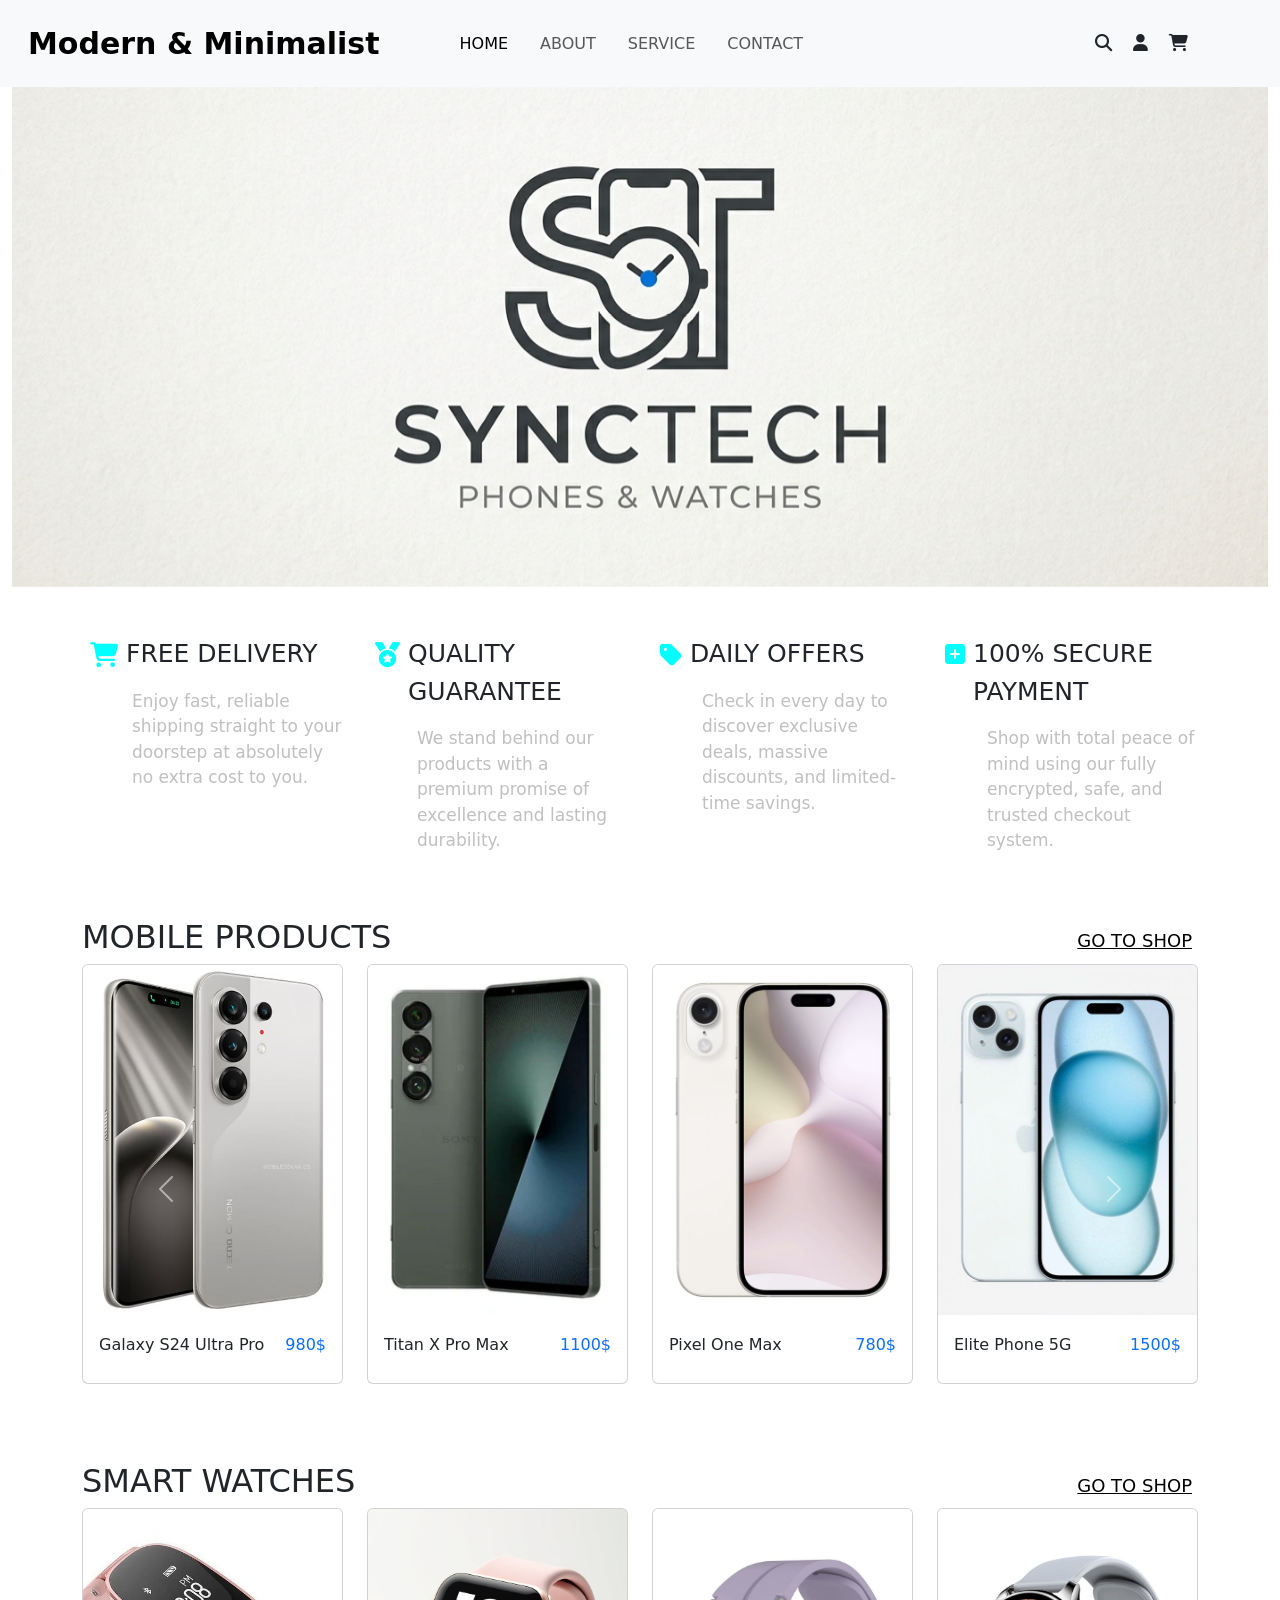
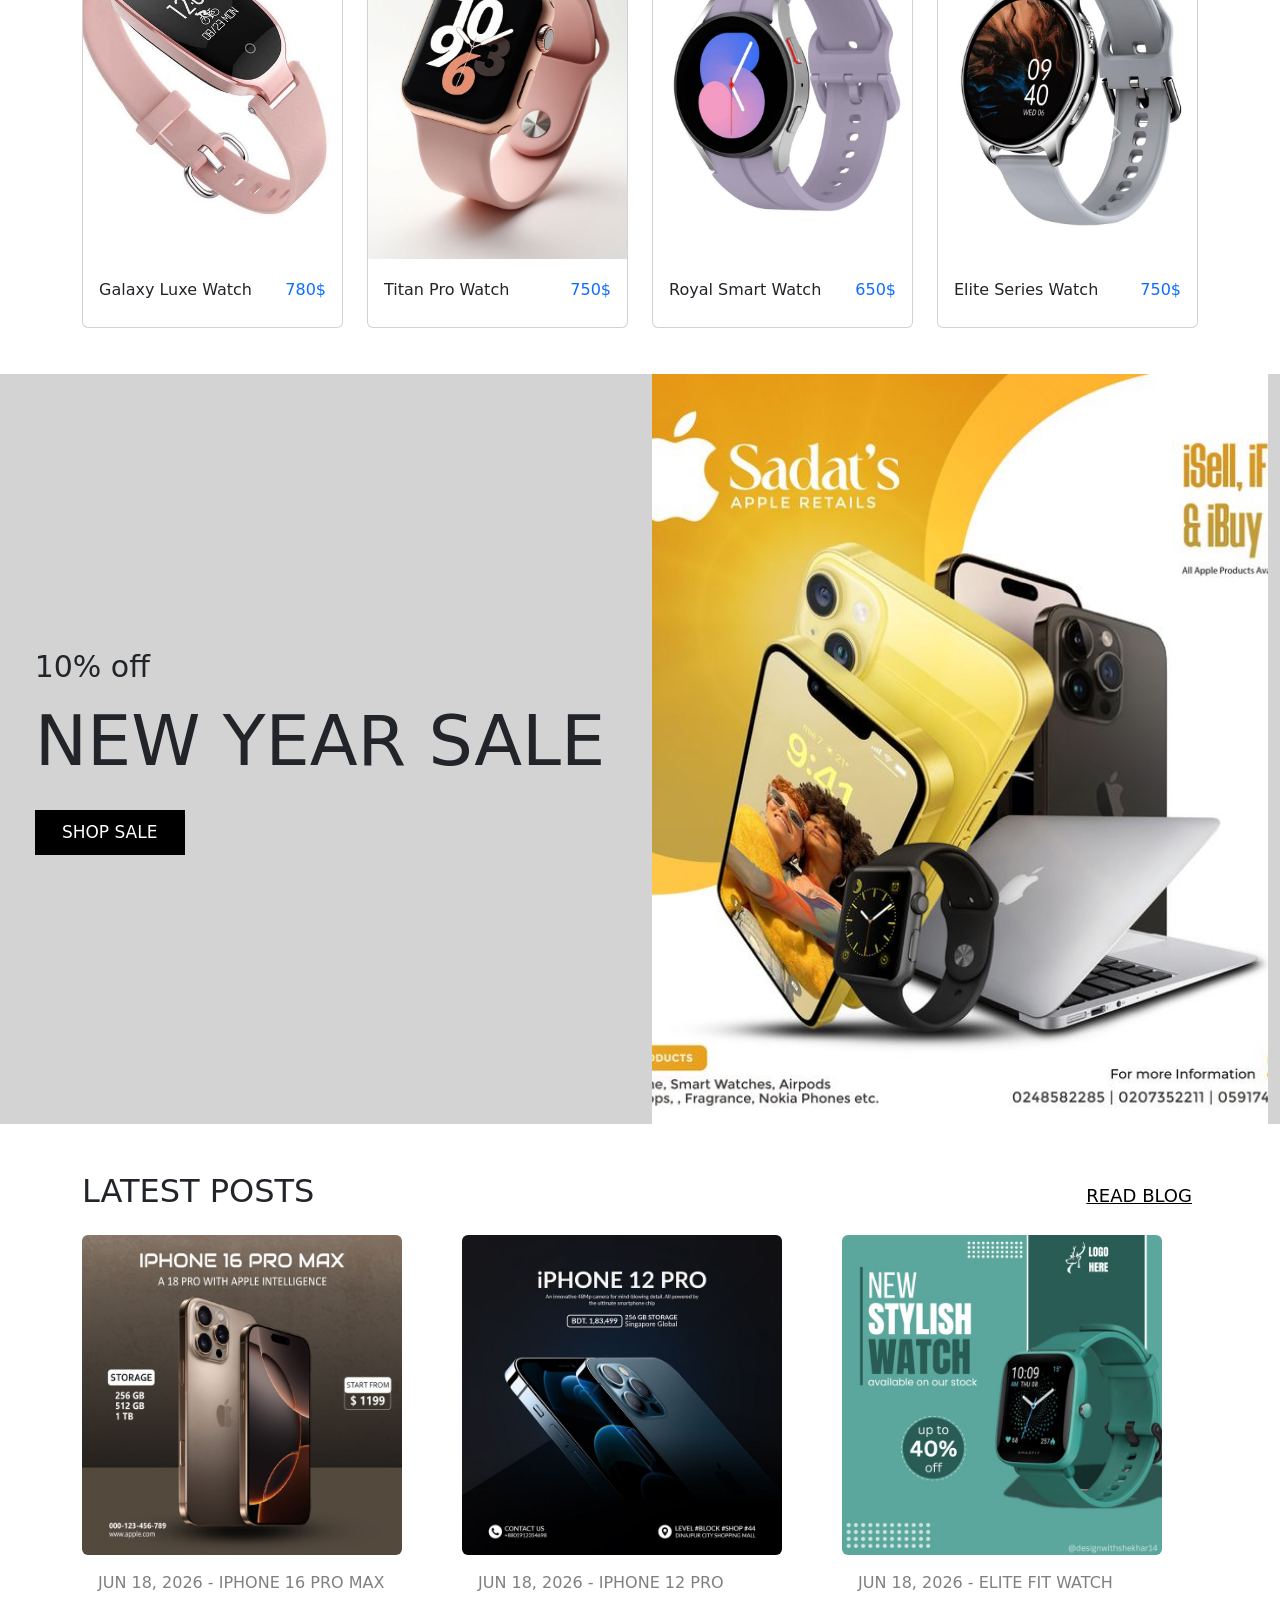
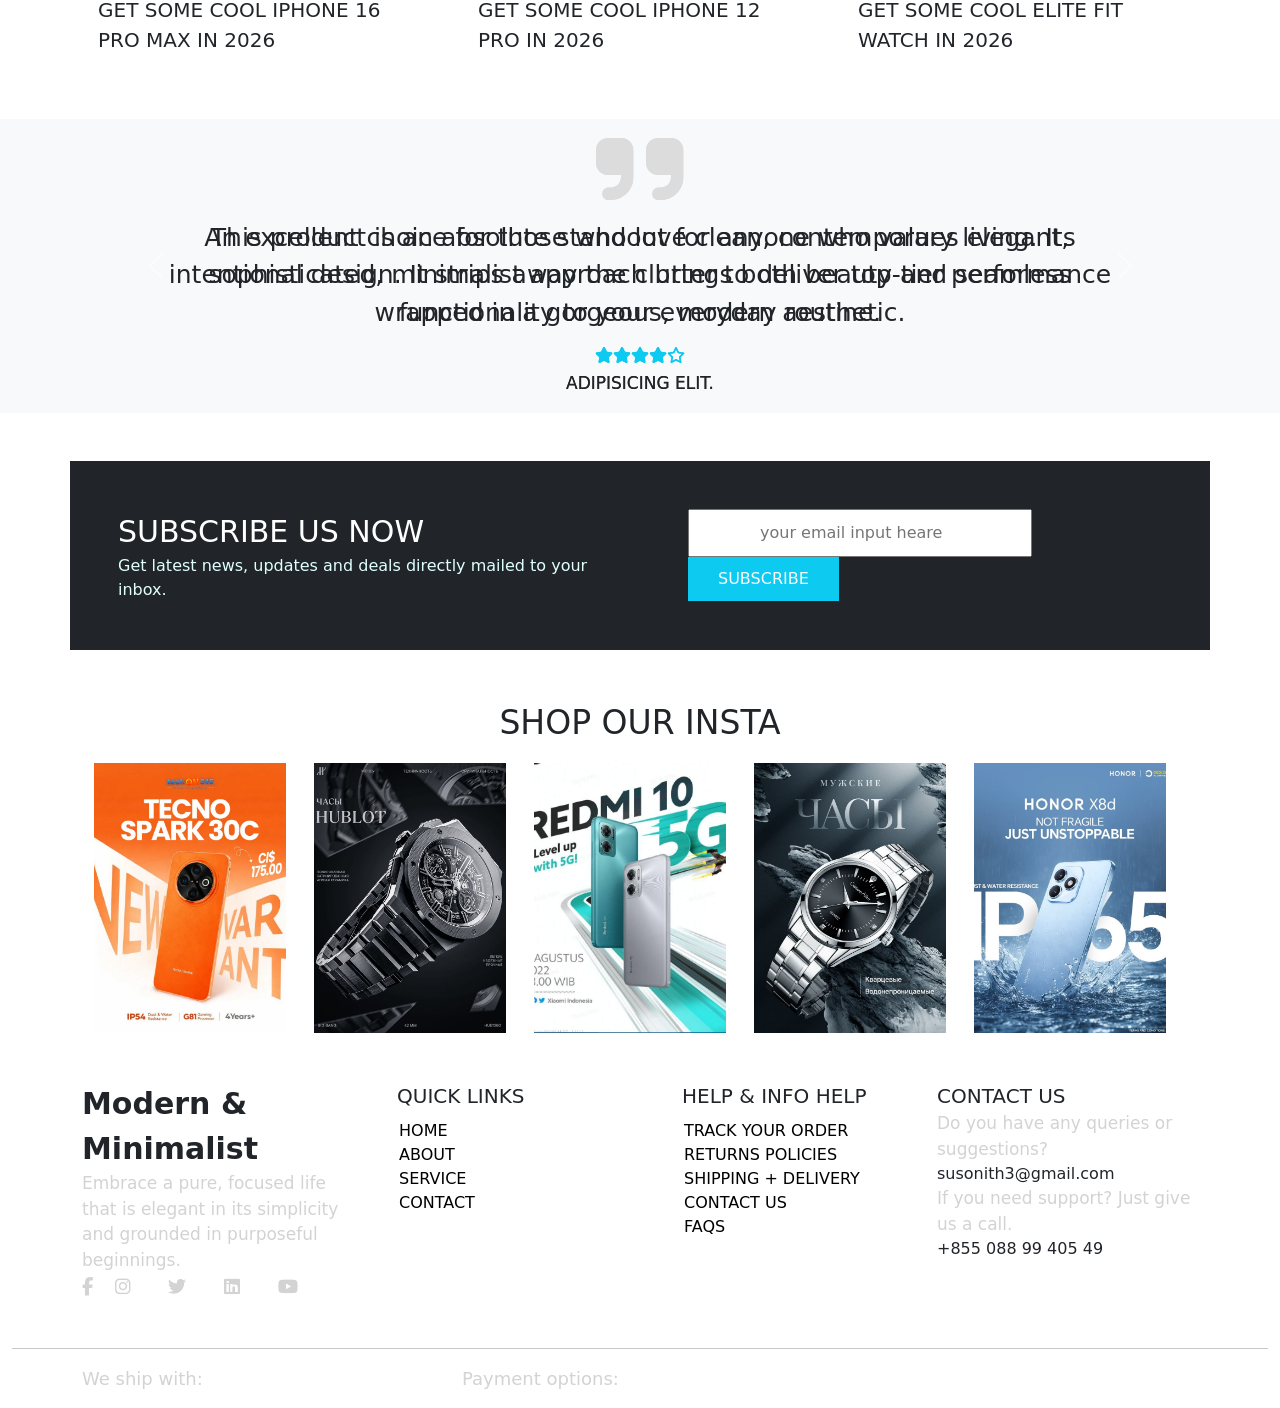
<file: index.html>
<!DOCTYPE html>
<html lang="en">

<head>
    <meta charset="UTF-8">
    <meta http-equiv="X-UA-Compatible" content="IE=edge">
    <meta name="viewport" content="width=device-width, initial-scale=1.0">
    <title>Modern & Minimalist</title>
    <link href="https://cdn.jsdelivr.net/npm/bootstrap@5.2.3/dist/css/bootstrap.min.css" rel="stylesheet"
        integrity="sha384-rbsA2VBKQhggwzxH7pPCaAqO46MgnOM80zW1RWuH61DGLwZJEdK2Kadq2F9CUG65" crossorigin="anonymous">
    <link rel="stylesheet" href="https://cdnjs.cloudflare.com/ajax/libs/font-awesome/6.6.0/css/all.min.css">
    <link rel="stylesheet" href="./sty.css">
</head>
<style>

</style>

<body>
    <div class="container-fluid">
        <div class="row">
            <nav class="navbar navbar-expand-lg navbar-light bg-light p-3">
                <div class="container-fluid">
                    <a style="font-size: 30px ; font-weight: bold;" class="navbar-brand" href="#">Modern &
                        Minimalist</a>
                    <button class="navbar-toggler" type="button" data-bs-toggle="collapse"
                        data-bs-target="#navbarSupportedContent" aria-controls="navbarSupportedContent"
                        aria-expanded="false" aria-label="Toggle navigation">
                        <span class="navbar-toggler-icon"></span>
                    </button>
                    <div class="collapse navbar-collapse mx-5" id="navbarSupportedContent">
                        <ul class="navbar-nav me-auto mb-2 mb-lg-0">
                            <li class="nav-item  mx-2" style="font-size: 16px; text-transform: uppercase;">
                                <a class="nav-link active" aria-current="page" href="#">Home</a>
                            </li>
                            <li class="nav-item mx-2" style="font-size: 16px; text-transform: uppercase;">
                                <a class="nav-link" href="#">About</a>
                            </li>
                            <li class="nav-item mx-2" style="font-size: 16px; text-transform: uppercase;">
                                <a class="nav-link" href="#">Service</a>
                            </li>
                            <li class="nav-item mx-2" style="font-size: 16px; text-transform: uppercase;">
                                <a class="nav-link" href="#">Contact</a>
                            </li>
                            <li class="nav-item mx-2  style=" font-size: 16px; text-transform: uppercase;"dropdown">
                                
                                <ul class="dropdown-menu mx-3 p-3 " aria-labelledby="navbarDropdown">
                                    <li><a class="dropdown-item" href="#" style="text-transform: uppercase;">About</a>
                                    </li>
                                    <li><a class="dropdown-item" href="#" style="text-transform: uppercase;">Blog</a>
                                    </li>
                                    <li><a class="dropdown-item" href="#" style="text-transform: uppercase;">Shop</a>
                                    </li>
                                    <li><a class="dropdown-item" href="#" style="text-transform: uppercase;">Cart</a>
                                    </li>

                                    <li><a class="dropdown-item" href="#"
                                            style="text-transform: uppercase;">Checkout</a></li>
                                    <li><a class="dropdown-item" href="#"
                                            style="text-transform: uppercase;">Singlepost</a></li>

                                </ul>
                            </li>

                        </ul>
                        <div class="flex mx-2">
                            <i class="fa-solid fa-magnifying-glass  mx-2 " style="font-size: 17px;"></i>
                            <i class="fa-solid fa-user mx-2 " style="font-size: 17px;"></i>
                            <i class="fa-solid fa-cart-shopping mx-2 " style="font-size: 17px;"></i>
                        </div>
                    </div>
                </div>
            </nav>
        </div>

        <div class="row ">
            <div id="carouselExampleControls" class="carousel slide" data-bs-ride="carousel">
                <div class="carousel-inner" style="height:500px;">
                    <div class="carousel-item active">
                        <img src="./img for logo/logo.png" class="d-block w-100" style="height:500px; object-fit:cover;"
                            alt="">
                    </div>
                </div>
            </div>
        </div>
    </div>

    <div class="container mt-5 ">
        <div class="row">
            <div class="col-lg-3">
                <div class="text">
                    <div class="d-flex">
                        <i class="fa-solid fa-cart-shopping mx-2   mt-2" style="font-size: 25px; color:aqua"></i>
                        <p style="font-size: 25px; text-transform: uppercase; ">Free delivery</p>
                    </div>
                    <p style="padding-left: 50px;  font-size: 17px; color: silver;">Enjoy fast, reliable shipping straight to your doorstep at absolutely no extra cost to you.</p>

                </div>
            </div>
            <div class="col-lg-3  ">
                <div class="text">
                    <div class="d-flex">
                        <i class="fa-solid fa-medal mx-2   mt-2" style="font-size: 25px; color:aqua"></i>
                        <p style="font-size: 25px; text-transform: uppercase; ">Quality guarantee</p>
                    </div>
                    <p style="padding-left: 50px;  font-size: 17px; color: silver;">We stand behind our products with a premium promise of excellence and lasting durability.</p>

                </div>
            </div>
            <div class="col-lg-3  ">
                <div class="text">
                    <div class="d-flex">
                        <i class="fa-solid fa-tag mx-2   mt-2" style="font-size: 25px; color:aqua"></i>
                        <p style="font-size: 25px; text-transform: uppercase; ">Daily offers</p>
                    </div>
                    <p style="padding-left: 50px;  font-size: 17px; color: silver;">Check in every day to discover exclusive deals, massive discounts, and limited-time savings.</p>

                </div>
            </div>
            <div class="col-lg-3  ">
                <div class="text">
                    <div class="d-flex">
                        <i class="fa-solid fa-square-plus mx-2   mt-2" style="font-size: 23px; color:aqua"></i>
                        <p style="font-size: 25px; text-transform: uppercase; ">100% secure payment</p>
                    </div>
                    <p style="padding-left: 50px;  font-size: 17px; color: silver;">Shop with total peace of mind using our fully encrypted, safe, and trusted checkout system.</p>

                </div>
            </div>

        </div>
    </div>

    <div class="container  mt-5">
        <div class="row">
            <div class=" col-12 d-flex justify-content-between align-items-center">
                <h2 style="text-transform: uppercase;">Mobile Products</h2>
                <button
                    style="border: none; background: none; font-size: 18px; text-transform: uppercase; text-decoration: underline;"
                    type="button">go to shop</button>
            </div>
        </div>
        <div class="row">
            <div id="carouselExampleIndicators" class="carousel slide" data-bs-interval="false">
                <div class="carousel-indicators">
                    <button type="button" data-bs-target="#carouselExampleIndicators" data-bs-slide-to="0"
                        class="active" aria-current="true" aria-label="Slide 1"></button>
                    <button type="button" data-bs-target="#carouselExampleIndicators" data-bs-slide-to="1"
                        aria-label="Slide 2"></button>
                    <button type="button" data-bs-target="#carouselExampleIndicators" data-bs-slide-to="2"
                        aria-label="Slide 3"></button>
                </div>
                <div class="carousel-inner" style="height: 450px;">
                    <div class="carousel-item active flex">

                        <div class="row">
                            <div class="col-3">
                                <div class="card " style="height: 420px;">

                                    <img style="height: 350px; object-fit: cover;" class="card-img-top"
                                        src="./phone image/phone1 (1).jpg" alt="">
                                    <div class="card-body d-flex justify-content-between align-items-center">
                                        <h4>Galaxy S24 Ultra Pro</h4>
                                        <h4 class="text-primary">980$</h4>
                                    </div>

                                </div>
                            </div>
                            <div class="col-3">
                                <div class="card " style="height: 420px;">
                                    <img style="height: 350px; object-fit: cover;" class="card-img-top"
                                        src="./phone image/phone1 (2).jpg" alt="">
                                    <div class="card-body d-flex justify-content-between align-items-center">
                                        <h4>Titan X Pro Max</h4>
                                        <h4 class="text-primary">1100$</h4>
                                    </div>

                                </div>
                            </div>
                            <div class="col-3">
                                <div class="card " style="height: 420px;">
                                    <img style="height: 350px; object-fit: cover;" class="card-img-top"
                                        src="./phone image/phone1 (3).jpg" alt="">
                                    <div class="card-body d-flex justify-content-between align-items-center">
                                        <h4>Pixel One Max</h4>
                                        <h4 class="text-primary">780$</h4>
                                    </div>

                                </div>
                            </div>
                            <div class="col-3">
                                <div class="card " style="height: 420px;">
                                    <img style="height: 350px; object-fit: cover;" class="card-img-top"
                                        src="./phone image/phone1 (4).jpg" alt="">
                                    <div class="card-body d-flex justify-content-between align-items-center">
                                        <h4>Elite Phone 5G</h4>
                                        <h4 class="text-primary">1500$</h4>
                                    </div>

                                </div>
                            </div>
                        </div>

                    </div>

                    <div class="carousel-item  flex">

                        <div class="row">
                            <div class="col-3">
                                <div class="card " style="height: 420px;">
                                    <img style="height: 350px; object-fit: cover;" class="card-img-top"
                                        src="./phone image/phone1 (5).jpg" alt="">
                                    <div class="card-body d-flex justify-content-between align-items-center">
                                        <h4>Galaxy S23</h4>
                                        <h4 class="text-primary">650$</h4>
                                    </div>

                                </div>
                            </div>
                            <div class="col-3">
                                <div class="card " style="height: 420px;">
                                    <img style="height: 350px; object-fit: cover;" class="card-img-top"
                                        src="./phone image/phone1 (6).jpg" alt="">
                                    <div class="card-body d-flex justify-content-between align-items-center">
                                        <h4>Infinity Pro Phone</h4>
                                        <h4 class="text-primary">1300$</h4>
                                    </div>
                                </div>
                            </div>
                            <div class="col-3">
                                <div class="card " style="height: 420px;">
                                    <img style="height: 350px; object-fit: cover;" class="card-img-top"
                                        src="./phone image/phone1 (8).jpg" alt="">
                                    <div class="card-body d-flex justify-content-between align-items-center">
                                        <h4>SpeedMax Phone</h4>
                                        <h4 class="text-primary">1450$</h4>
                                    </div>

                                </div>
                            </div>
                            <div class="col-3">
                                <div class="card " style="height: 420px;">
                                    <img style="height: 350px; object-fit: cover;" class="card-img-top"
                                        src="./phone image/phone1 (9).jpg" alt="">
                                    <div class="card-body d-flex justify-content-between align-items-center">
                                        <h4>Power Xtreme</h4>
                                        <h4 class="text-primary">1090$</h4>
                                    </div>

                                </div>
                            </div>

                        </div>

                    </div>

                    <button class="carousel-control-prev" type="button" data-bs-target="#carouselExampleIndicators"
                        data-bs-slide="prev">
                        <span class="carousel-control-prev-icon" aria-hidden="true"></span>
                        <span class="visually-hidden">Previous</span>
                    </button>
                    <button class="carousel-control-next" type="button" data-bs-target="#carouselExampleIndicators"
                        data-bs-slide="next">
                        <span class="carousel-control-next-icon" aria-hidden="true"></span>
                        <span class="visually-hidden">Next</span>
                    </button>
                </div>

            </div>
        </div>
    </div>

    <div class="container mt-5">
        <div class="row">
            <div class=" col-12 d-flex justify-content-between align-items-center">
                <h2 style="text-transform: uppercase;">Smart Watches</h2>
                <button
                    style="border: none; background: none; font-size: 18px; text-transform: uppercase; text-decoration: underline;"
                    type="button">go to shop</button>
            </div>
        </div>
        <div class="row">
            <div id="smartWatchCarousel" class="carousel slide" data-bs-interval="false">
                <div class="carousel-indicators">
                    <button type="button" data-bs-target="#smartWatchCarousel" data-bs-slide-to="0" class="active"
                        aria-current="true" aria-label="Slide 1"></button>
                    <button type="button" data-bs-target="#smartWatchCarousel" data-bs-slide-to="1"
                        aria-label="Slide 2"></button>
                        <button type="button" data-bs-target="#smartWatchCarousel" data-bs-slide-to="2"
                        aria-label="Slide 3"></button>
                </div>
                <div class="carousel-inner" style="height: 450px;">
                    <div class="carousel-item active">

    <div class="row">
        <div class="col-3">
            <div class="card" style="height: 420px;">
                <img style="height: 350px; object-fit: cover;"
                    class="card-img-top"
                    src="./watch image/watch1 (1).jpg" alt="">
                <div class="card-body d-flex justify-content-between align-items-center">
                    <h4>Galaxy Luxe Watch</h4>
                    <h4 class="text-primary">780$</h4>
                </div>
            </div>
        </div>

        <div class="col-3">
            <div class="card" style="height: 420px;">
                <img style="height: 350px; object-fit: cover;"
                    class="card-img-top"
                    src="./watch image/watch1 (2).jpg" alt="">
                <div class="card-body d-flex justify-content-between align-items-center">
                    <h4>Titan Pro Watch</h4>
                    <h4 class="text-primary">750$</h4>
                </div>
            </div>
        </div>

        <div class="col-3">
            <div class="card" style="height: 420px;">
                <img style="height: 350px; object-fit: cover;"
                    class="card-img-top"
                    src="./watch image/watch1 (3).jpg" alt="">
                <div class="card-body d-flex justify-content-between align-items-center">
                    <h4>Royal Smart Watch</h4>
                    <h4 class="text-primary">650$</h4>
                </div>
            </div>
        </div>

        <div class="col-3">
            <div class="card" style="height: 420px;">
                <img style="height: 350px; object-fit: cover;"
                    class="card-img-top"
                    src="./watch image/watch1 (4).jpg" alt="">
                <div class="card-body d-flex justify-content-between align-items-center">
                    <h4>Elite Series Watch</h4>
                    <h4 class="text-primary">750$</h4>
                </div>
            </div>
        </div>
    </div>

</div>
                    <div class="carousel-item  flex">

                        <div class="row">
                            <div class="col-3">
                                <div class="card " style="height: 420px;">
                                    <img style="height: 350px; object-fit: cover;" class="card-img-top"
                                        src="./watch image/watch1 (5).jpg" alt="">
                                    <div class="card-body d-flex justify-content-between align-items-center">
                                        <h4>Infinity Watch</h4>
                                        <h4 class="text-primary">680$</h4>
                                    </div>
                                </div>
                            </div>

                            <div class="col-3">
                                <div class="card " style="height: 420px;">
                                    <img style="height: 350px; object-fit: cover;" class="card-img-top"
                                        src="./watch image/watch1 (6).jpg" alt="">
                                    <div class="card-body d-flex justify-content-between align-items-center">
                                        <h4>Active Sport Watch</h4>
                                        <h4 class="text-primary">750$</h4>
                                    </div>
                                </div>
                            </div>
                            <div class="col-3">
                                <div class="card " style="height: 420px;">
                                    <img style="height: 350px; object-fit: cover;" class="card-img-top"
                                        src="./watch image/watch1 (7).jpg" alt="">
                                    <div class="card-body d-flex justify-content-between align-items-center">
                                        <h4>PowerFit Watch</h4>
                                        <h4 class="text-primary">650$</h4>
                                    </div>
                                </div>
                            </div>
                            <div class="col-3">
                                <div class="card " style="height: 420px;">
                                    <img style="height: 350px; object-fit: cover;" class="card-img-top"
                                        src="./watch image/watch1 (8).jpg" alt="">
                                    <div class="card-body d-flex justify-content-between align-items-center">
                                        <h4>SportX Pro Watch</h4>
                                        <h4 class="text-primary">750$</h4>
                                    </div>
                                </div>
                            </div>

                        </div>

                    </div>

                    <button class="carousel-control-prev" type="button" data-bs-target="#smartWatchCarousel"
                        data-bs-slide="prev">
                        <span class="carousel-control-prev-icon"></span>
                    </button>

                    <button class="carousel-control-next" type="button" data-bs-target="#smartWatchCarousel"
                        data-bs-slide="next">
                        <span class="carousel-control-next-icon"></span>
                    </button>

                </div>

            </div>
        </div>
    </div>

    <div class="container-fluid mt-3 mb-5">
        <div style="background-color: #aeaeae89;" class="row">
            <div class="col-6 d-flex justify-content-center align-items-center">
                <div class="justify-content-center align-items-center">
                    <p style="font-size: 30px;">10% off <br>
                        <span style="font-size: 70px; text-transform: uppercase ;">New year sale</span> <br>
                    </p>
                    <button
                        style="outline:  none; font-size: 17px; text-transform: uppercase; border: none; background-color: black; color: white; padding: 10px 20px; width: 150px;"
                        type="button">Shop Sale</button>

                </div>

            </div>
            <div class="col-6">
                <img style="height: 750px; object-fit: cover; width: 100%" src="./watch image/n.jpg" alt="">
            </div>
        </div>
    </div>

    <div class="container mt-3 ">
        <div class="row">
            <div class=" col-12 d-flex justify-content-between align-items-center">
                <h2 style="text-transform: uppercase;">Latest Posts</h2>
                <button
                    style="border: none; background: none; font-size: 18px; text-transform: uppercase; text-decoration: underline;"
                    type="button">read blog</button>
            </div>
        </div>
        <div class="row mt-3">
            <div class="col-4">
                <div class="" style="width: 20rem;">
                    <img src="./phone image/lastp.jpg" class="card-img-top rounded" alt="...">
                    <div class="card-body">

                        <p class="card-text px-3 py-3"> <span style="text-transform: uppercase; color: gray;">jun 18,
                                2026 - iPhone 16 Pro Max
                            </span><br>
                            <span style="font-size: 20px; text-transform: uppercase;">Get some cool iPhone 16 Pro Max in
                                2026</span>
                        </p>
                    </div>
                </div>
            </div>
            <div class="col-4">
                <div class="" style="width: 20rem;">
                    <img src="./phone image/lastp2.jpg" class="card-img-top rounded" alt="...">
                    <div class="card-body">

                        <p class="card-text px-3 py-3"> <span style="text-transform: uppercase; color: gray;">jun 18,
                                2026 - iPhone 12 Pro
                            </span><br>
                            <span style="font-size: 20px; text-transform: uppercase;">Get some cool iPhone 12 Pro in
                                2026</span>
                        </p>
                    </div>
                </div>
            </div>
            <div class="col-4">
                <div class="" style="width: 20rem;">
                    <img src="./watch image/lastw.jpg" class="card-img-top rounded" alt="...">
                    <div class="card-body">

                        <p class="card-text px-3 py-3"> <span style="text-transform: uppercase; color: gray;">jun 18,
                                2026 - Elite Fit Watch
                            </span><br>
                            <span style="font-size: 20px; text-transform: uppercase;">Get some cool Elite Fit Watch in
                                2026</span>
                        </p>
                    </div>
                </div>
            </div>
        </div>
    </div>

    <div class="container-fluid bg-light">
        <div class="container mb-5 mt-5 ">
            <div class="row ">
                <div id="carouselExampleControlsNoTouching" class="carousel slide" data-bs-touch="false"
                    data-bs-interval="false">
                    <div class="carousel-inner">
                        <div class="carousel-item active">
                            <div class="d-flex justify-content-center align-items-center">
                                <i style="font-size: 100px; color: gainsboro;" class="fa-solid fa-quote-right"></i><br>
                            </div>
                            <div class="d-flex justify-content-center align-items-center">
                                <span style="width: 85%; text-align: center; font-size: 25px;">An excellent choice for those who love clean, contemporary living.
                                    Its sophisticated, minimalist approach brings both beauty and seamless functionality to your everyday routine.</span>

                            </div>

                            <div class="d-flex justify-content-center align-items-center mt-3 ">
                                <i class="fa-solid fa-star text-info"></i>
                                <i class="fa-solid fa-star text-info"></i>
                                <i class="fa-solid fa-star text-info"></i>
                                <i class="fa-solid fa-star text-info"></i>
                                <i class="fa-regular fa-star text-info"></i>
                            </div>
                            <div class="d-flex justify-content-center align-items-center mt-2">
                                <p style="text-transform: uppercase; font-size: 17px;">adipisicing elit.</p>
                            </div>
                        </div>
                        <div class="carousel-item ">
                            <div class="d-flex justify-content-center align-items-center">
                                <i style="font-size: 100px; color: gainsboro;" class="fa-solid fa-quote-right"></i><br>
                            </div>
                            <div class="d-flex justify-content-center align-items-center">
                                <span style="width: 85%; text-align: center; font-size: 25px;">Highly recommended for anyone seeking the perfect blend of style and efficiency.
                                    Its sleek, minimalist design effortlessly elevates any space, proving that true sophistication lies in clean lines.</span>

                            </div>

                            <div class="d-flex justify-content-center align-items-center mt-3 ">
                                <i class="fa-solid fa-star text-info"></i>
                                <i class="fa-solid fa-star text-info"></i>
                                <i class="fa-solid fa-star text-info"></i>
                                <i class="fa-solid fa-star text-info"></i>
                                <i class="fa-regular fa-star text-info"></i>
                            </div>
                            <div class="d-flex justify-content-center align-items-center mt-2">
                                <p style="text-transform: uppercase; font-size: 17px;">adipisicing elit.</p>
                            </div>
                        </div>
                        <div class="carousel-item active">
                            <div class="d-flex justify-content-center align-items-center">
                                <i style="font-size: 100px; color: gainsboro;" class="fa-solid fa-quote-right"></i><br>
                            </div>
                            <div class="d-flex justify-content-center align-items-center">
                                <span style="width: 85%; text-align: center; font-size: 25px;">This product is an absolute standout for anyone who values elegant,
                                    intentional design. It strips away the clutter to deliver top-tier performance wrapped in a gorgeous, modern aesthetic.</span>

                            </div>

                            <div class="d-flex justify-content-center align-items-center mt-3 ">
                                <i class="fa-solid fa-star text-info"></i>
                                <i class="fa-solid fa-star text-info"></i>
                                <i class="fa-solid fa-star text-info"></i>
                                <i class="fa-solid fa-star text-info"></i>
                                <i class="fa-regular fa-star text-info"></i>
                            </div>
                            <div class="d-flex justify-content-center align-items-center mt-2">
                                <p style="text-transform: uppercase; font-size: 17px;">adipisicing elit.</p>
                            </div>
                        </div>

                    </div>
                    <button class="carousel-control-prev" type="button"
                        data-bs-target="#carouselExampleControlsNoTouching" data-bs-slide="prev">
                        <span class="carousel-control-prev-icon" aria-hidden="true"></span>
                        <span class="visually-hidden">Previous</span>
                    </button>

                    <button class="carousel-control-next" type="button"
                        data-bs-target="#carouselExampleControlsNoTouching" data-bs-slide="next">
                        <span class="carousel-control-next-icon" aria-hidden="true"></span>
                        <span class="visually-hidden">Next</span>
                    </button>
                </div>
            </div>
        </div>

    </div>

    <div class="container mb-5 mt-5">
        <div class="row bg-dark">
            <div class="col-6 px-5 py-5 ">
                <span style="text-transform: uppercase; color: white;  font-size: 30px;">Subscribe Us Now</span><br>
                <span style="color:lightcyan ;">Get latest news, updates and deals directly mailed to your inbox.</span>
            </div>
            <div class="col-6  px-5 py-5">
                <form action="">
                    <input style="padding: 10px 70px; outline: none;" type="text" placeholder="your email input heare">
                    <button class="bg-info text-light" type="button"
                        style="padding: 10px 30px; outline: none; border: none; text-transform: uppercase;">
                        Subscribe</button>
                </form>
            </div>
        </div>
    </div>

    <div class="container mt-5 mb-5">
        <div class="container ">
            <div class="row d-flex justify-content-center align-items-center">
                <div class="d-flex justify-content-center align-items-center">
                    <span style="font-size: 33px; text-transform: uppercase;">Shop Our Insta</span>

                </div>
            </div>
            <div class="row mt-3 gx-2">
                <div class="col ">
                    <img style="width: 12rem; height: 270px; object-fit: cover;" class="" src="./phone image/ourp.jpg" alt="">
                </div>
                <div class="col ">
                    <img style="width: 12rem; height: 270px; object-fit: cover;" class="" src="./watch image/ourw.jpg" alt="">
                </div>
                <div class="col ">
                    <img style="width: 12rem; height: 270px; object-fit: cover;" class="" src="./phone image/ourp2.jpg" alt="">
                </div>
                <div class="col ">
                    <img style="width: 12rem; height: 270px; object-fit: cover;" class="" src="./watch image/ourw2.jpg" alt="">
                </div>
                <div class="col ">
                    <img style="width: 12rem; height: 270px; object-fit: cover;" class="" src="./phone image/ourp3.jpg" alt="">
                </div>


            </div>
        </div>
    </div>

    <div class="container mb-5 mt-5">
        <div class="row">
            <div class="col-3">
                <span style="font-size: 30px; font-weight: bold;">Modern & Minimalist</span> <br>
                <span style="font-size: 17px; color: lightgray;">Embrace a pure, focused life that is elegant in its simplicity and grounded in purposeful beginnings.</span>
                <div style="color: lightgray; font-size: 18px;  ">
                    <i class="fa-brands fa-facebook-f "></i>
                    <i class="fa-brands fa-instagram px-3"></i>
                    <i class="fa-brands fa-twitter px-3"></i>
                    <i class="fa-brands fa-linkedin px-3"></i>
                    <i class="fa-brands fa-youtube px-3"></i>
                </div>
            </div>

            <div class="col-3">
                <span style="text-transform: uppercase; font-size: 20px; padding: 0px 30px;">Quick Links</span>
                <ul class="mt-2">
                    <li style="list-style-type: none;">
                        <a style="list-style-type: none; text-decoration: none; text-transform: uppercase; color: black;"
                            href="">Home</a>
                    </li>
                    <li style="list-style-type: none;">
                        <a style="list-style-type: none; text-decoration: none; text-transform: uppercase; color: black;"
                            href="">About</a>
                    </li>
                    <li style="list-style-type: none;">
                        <a style="list-style-type: none; text-decoration: none; text-transform: uppercase; color: black;"
                            href="">Service</a>
                    </li>
                    <li style="list-style-type: none;">
                        <a style="list-style-type: none; text-decoration: none; text-transform: uppercase; color: black;"
                            href="">Contact</a>
                    </li>

                </ul>
            </div>
            <div class="col-3">
                <span style="text-transform: uppercase; font-size: 20px; padding: 0px 30px;">Help & Info Help</span>
                <ul class="mt-2">
                    <li style="list-style-type: none;">
                        <a style="list-style-type: none; text-decoration: none; text-transform: uppercase; color: black;"
                            href="">Track Your Order</a>
                    </li>
                    <li style="list-style-type: none;">
                        <a style="list-style-type: none; text-decoration: none; text-transform: uppercase; color: black;"
                            href="">Returns Policies</a>
                    </li>
                    <li style="list-style-type: none;">
                        <a style="list-style-type: none; text-decoration: none; text-transform: uppercase; color: black;"
                            href="">Shipping + Delivery</a>
                    </li>
                    <li style="list-style-type: none;">
                        <a style="list-style-type: none; text-decoration: none; text-transform: uppercase; color: black;"
                            href="">Contact Us</a>
                    </li>
                    <li style="list-style-type: none;">
                        <a style="list-style-type: none; text-decoration: none; text-transform: uppercase; color: black;"
                            href="">Faqs</a>
                    </li>

                </ul>
            </div>
            <div class="col-3">
                <span style="text-transform: uppercase; font-size: 20px; ">Contact Us</span> <br>
                <span style="font-size: 17px; color: lightgray;">Do you have any queries or suggestions?</span> <br>
                <span>susonith3@gmail.com</span> <br>
                <span style="font-size: 17px; color: lightgray;">If you need support? Just give us a call.</span> <br>
                <span>+855 088 99 405 49</span>



            </div>
        </div>
    </div>

    <div class="container-fluid mt-5 mb-3">
        <hr>
        <div class="container">
            <div class="row">

                <div class="col-4">
                    <span style="font-size: 18px; color: lightgray;">We ship with:</span>

                </div>
                <div class="col-4">
                    <span style="font-size: 18px; color: lightgray;">Payment options:</span>

                </div>
            </div>
        </div>

    </div>

</body>
<script src="https://cdn.jsdelivr.net/npm/bootstrap@5.2.3/dist/js/bootstrap.bundle.min.js"
    integrity="sha384-kenU1KFdBIe4zVF0s0G1M5b4hcpxyD9F7jL+jjXkk+Q2h455rYXK/7HAuoJl+0I4"
    crossorigin="anonymous"></script>

<script src="https://cdn.jsdelivr.net/npm/@popperjs/core@2.11.6/dist/umd/popper.min.js"
    integrity="sha384-oBqDVmMz9ATKxIep9tiCxS/Z9fNfEXiDAYTujMAeBAsjFuCZSmKbSSUnQlmh/jp3"
    crossorigin="anonymous"></script>
<script src="https://cdn.jsdelivr.net/npm/bootstrap@5.2.3/dist/js/bootstrap.min.js"
    integrity="sha384-cuYeSxntonz0PPNlHhBs68uyIAVpIIOZZ5JqeqvYYIcEL727kskC66kF92t6Xl2V"
    crossorigin="anonymous"></script>

</html>
</file>
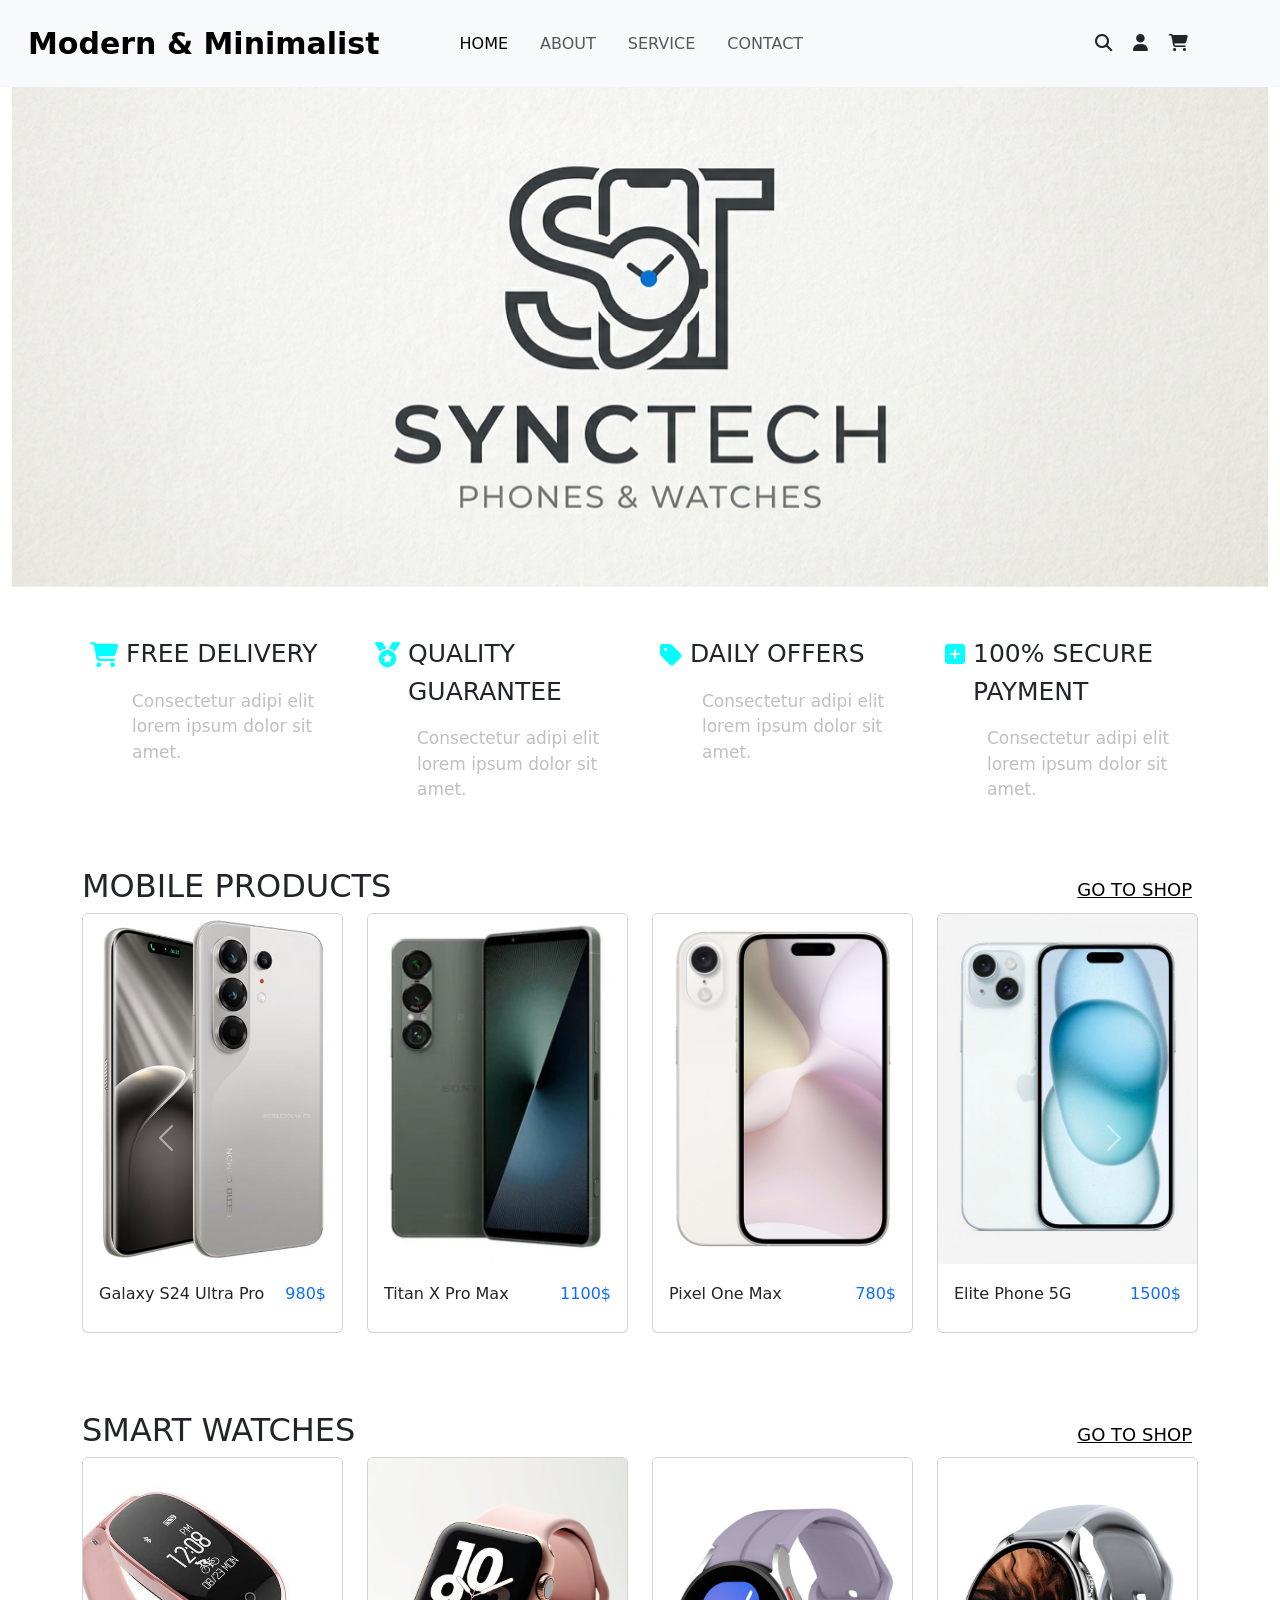
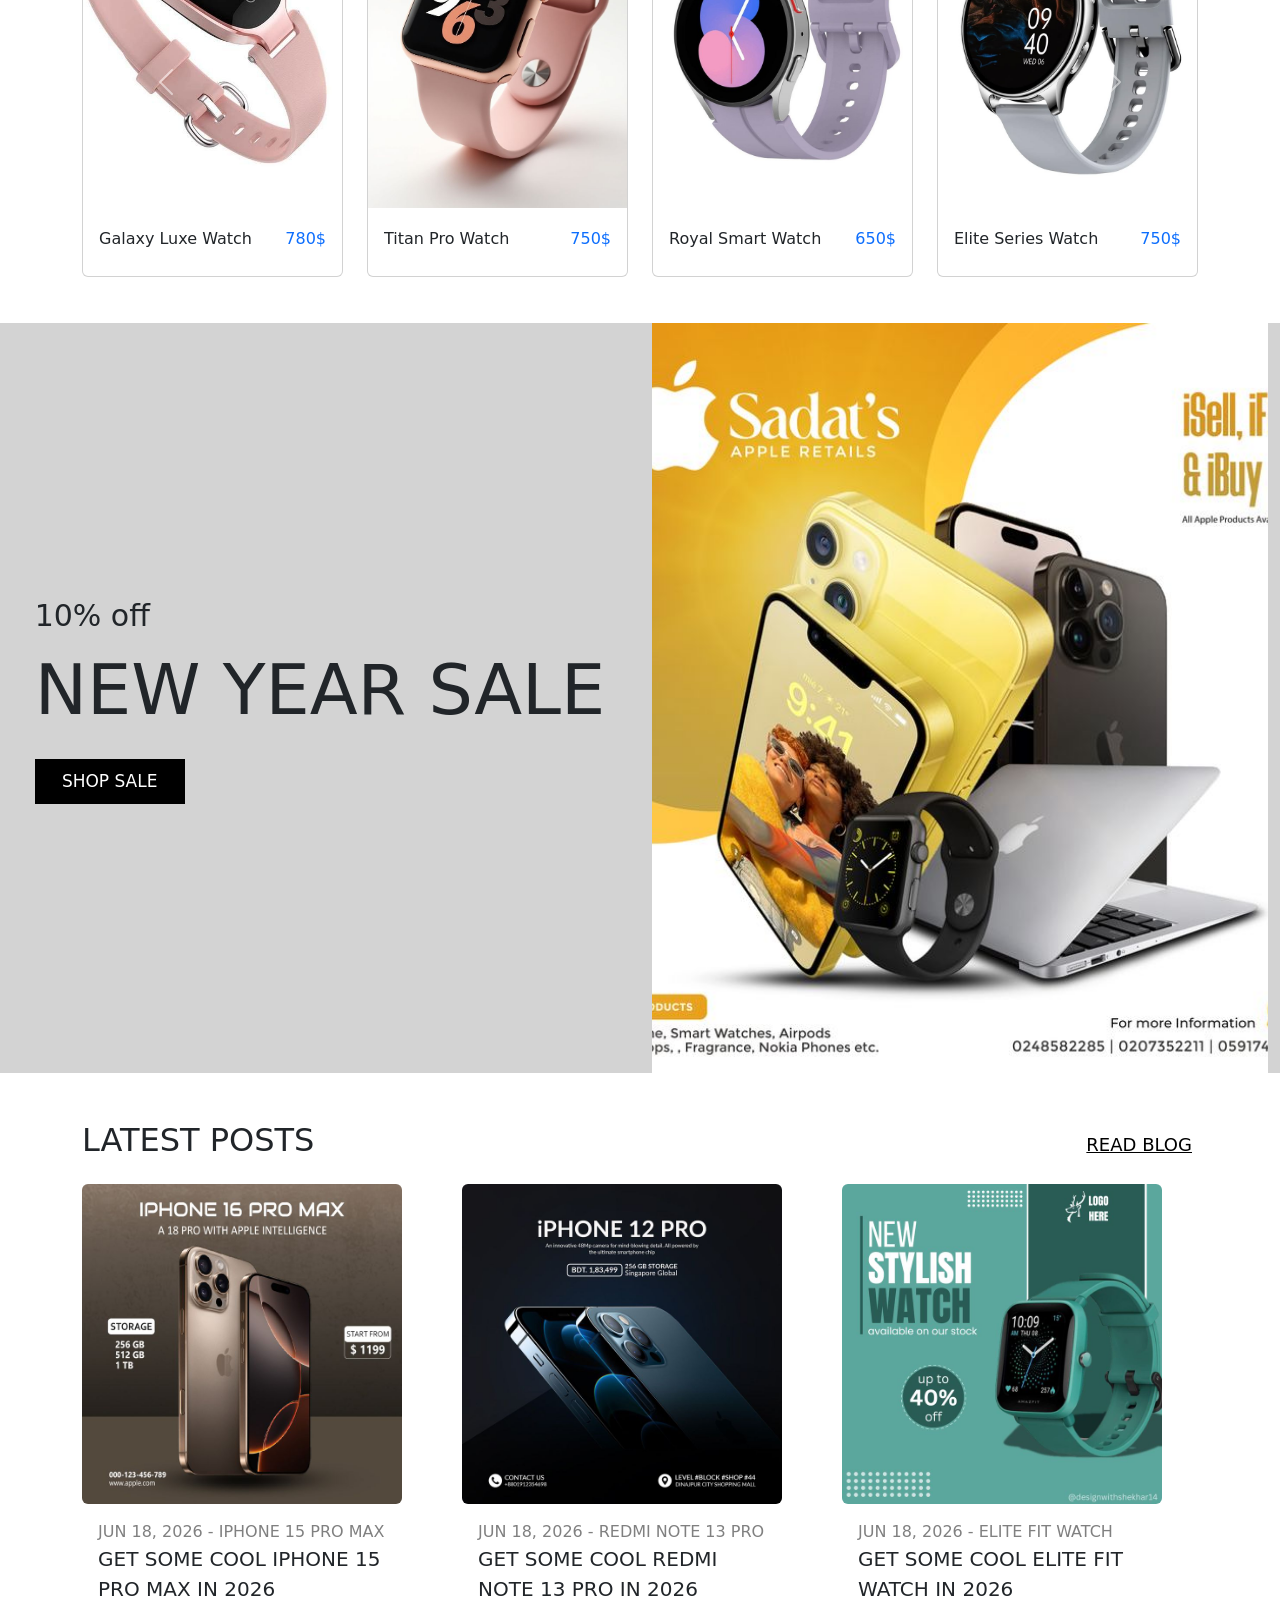
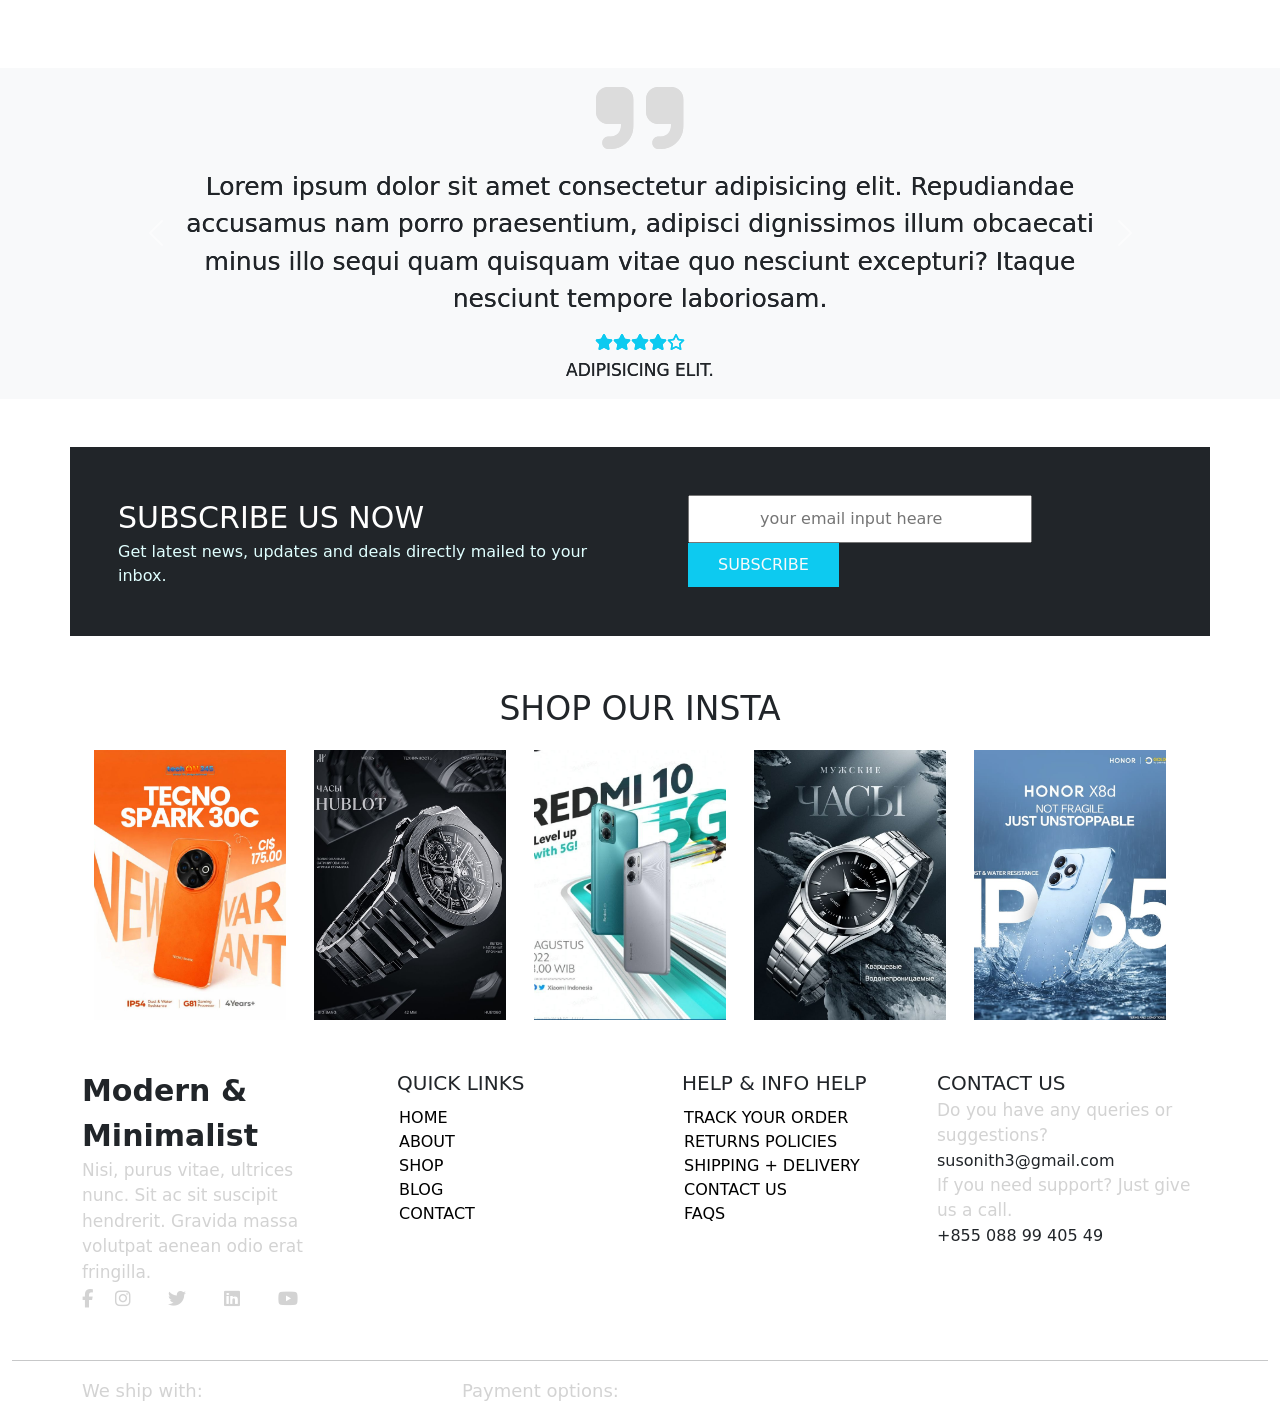
<file: Modern&Minimalist.html>
<!DOCTYPE html>
<html lang="en">

<head>
    <meta charset="UTF-8">
    <meta http-equiv="X-UA-Compatible" content="IE=edge">
    <meta name="viewport" content="width=device-width, initial-scale=1.0">
    <title>Modern & Minimalist</title>
    <link href="https://cdn.jsdelivr.net/npm/bootstrap@5.2.3/dist/css/bootstrap.min.css" rel="stylesheet"
        integrity="sha384-rbsA2VBKQhggwzxH7pPCaAqO46MgnOM80zW1RWuH61DGLwZJEdK2Kadq2F9CUG65" crossorigin="anonymous">
    <link rel="stylesheet" href="https://cdnjs.cloudflare.com/ajax/libs/font-awesome/6.6.0/css/all.min.css">
    <link rel="stylesheet" href="./sty.css">
</head>
<style>

</style>

<body>
    <div class="container-fluid">
        <div class="row">
            <nav class="navbar navbar-expand-lg navbar-light bg-light p-3">
                <div class="container-fluid">
                    <a style="font-size: 30px ; font-weight: bold;" class="navbar-brand" href="#">Modern &
                        Minimalist</a>
                    <button class="navbar-toggler" type="button" data-bs-toggle="collapse"
                        data-bs-target="#navbarSupportedContent" aria-controls="navbarSupportedContent"
                        aria-expanded="false" aria-label="Toggle navigation">
                        <span class="navbar-toggler-icon"></span>
                    </button>
                    <div class="collapse navbar-collapse mx-5" id="navbarSupportedContent">
                        <ul class="navbar-nav me-auto mb-2 mb-lg-0">
                            <li class="nav-item  mx-2" style="font-size: 16px; text-transform: uppercase;">
                                <a class="nav-link active" aria-current="page" href="#">Home</a>
                            </li>
                            <li class="nav-item mx-2" style="font-size: 16px; text-transform: uppercase;">
                                <a class="nav-link" href="#">About</a>
                            </li>
                            <li class="nav-item mx-2" style="font-size: 16px; text-transform: uppercase;">
                                <a class="nav-link" href="#">Service</a>
                            </li>
                            <li class="nav-item mx-2" style="font-size: 16px; text-transform: uppercase;">
                                <a class="nav-link" href="#">Contact</a>
                            </li>
                            <li class="nav-item mx-2  style=" font-size: 16px; text-transform: uppercase;"dropdown">
                                
                                <ul class="dropdown-menu mx-3 p-3 " aria-labelledby="navbarDropdown">
                                    <li><a class="dropdown-item" href="#" style="text-transform: uppercase;">About</a>
                                    </li>
                                    <li><a class="dropdown-item" href="#" style="text-transform: uppercase;">Blog</a>
                                    </li>
                                    <li><a class="dropdown-item" href="#" style="text-transform: uppercase;">Shop</a>
                                    </li>
                                    <li><a class="dropdown-item" href="#" style="text-transform: uppercase;">Cart</a>
                                    </li>

                                    <li><a class="dropdown-item" href="#"
                                            style="text-transform: uppercase;">Checkout</a></li>
                                    <li><a class="dropdown-item" href="#"
                                            style="text-transform: uppercase;">Singlepost</a></li>

                                </ul>
                            </li>

                        </ul>
                        <div class="flex mx-2">
                            <i class="fa-solid fa-magnifying-glass  mx-2 " style="font-size: 17px;"></i>
                            <i class="fa-solid fa-user mx-2 " style="font-size: 17px;"></i>
                            <i class="fa-solid fa-cart-shopping mx-2 " style="font-size: 17px;"></i>
                        </div>
                    </div>
                </div>
            </nav>
        </div>

        <div class="row ">
            <div id="carouselExampleControls" class="carousel slide" data-bs-ride="carousel">
                <div class="carousel-inner" style="height:500px;">
                    <div class="carousel-item active">
                        <img src="./img for logo/logo.png" class="d-block w-100" style="height:500px; object-fit:cover;"
                            alt="">
                    </div>
                </div>
            </div>
        </div>
    </div>

    <div class="container mt-5 ">
        <div class="row">
            <div class="col-lg-3">
                <div class="text">
                    <div class="d-flex">
                        <i class="fa-solid fa-cart-shopping mx-2   mt-2" style="font-size: 25px; color:aqua"></i>
                        <p style="font-size: 25px; text-transform: uppercase; ">Free delivery</p>
                    </div>
                    <p style="padding-left: 50px;  font-size: 17px; color: silver;">Consectetur adipi elit lorem ipsum
                        dolor sit
                        amet.</p>

                </div>
            </div>
            <div class="col-lg-3  ">
                <div class="text">
                    <div class="d-flex">
                        <i class="fa-solid fa-medal mx-2   mt-2" style="font-size: 25px; color:aqua"></i>
                        <p style="font-size: 25px; text-transform: uppercase; ">Quality guarantee</p>
                    </div>
                    <p style="padding-left: 50px;  font-size: 17px; color: silver;">Consectetur adipi elit lorem ipsum
                        dolor sit
                        amet.</p>

                </div>
            </div>
            <div class="col-lg-3  ">
                <div class="text">
                    <div class="d-flex">
                        <i class="fa-solid fa-tag mx-2   mt-2" style="font-size: 25px; color:aqua"></i>
                        <p style="font-size: 25px; text-transform: uppercase; ">Daily offers</p>
                    </div>
                    <p style="padding-left: 50px;  font-size: 17px; color: silver;">Consectetur adipi elit lorem ipsum
                        dolor sit
                        amet.</p>

                </div>
            </div>
            <div class="col-lg-3  ">
                <div class="text">
                    <div class="d-flex">
                        <i class="fa-solid fa-square-plus mx-2   mt-2" style="font-size: 23px; color:aqua"></i>
                        <p style="font-size: 25px; text-transform: uppercase; ">100% secure payment</p>
                    </div>
                    <p style="padding-left: 50px;  font-size: 17px; color: silver;">Consectetur adipi elit lorem ipsum
                        dolor sit
                        amet.</p>

                </div>
            </div>

        </div>
    </div>

    <div class="container  mt-5">
        <div class="row">
            <div class=" col-12 d-flex justify-content-between align-items-center">
                <h2 style="text-transform: uppercase;">Mobile Products</h2>
                <button
                    style="border: none; background: none; font-size: 18px; text-transform: uppercase; text-decoration: underline;"
                    type="button">go to shop</button>
            </div>
        </div>
        <div class="row">
            <div id="carouselExampleIndicators" class="carousel slide" data-bs-interval="false">
                <div class="carousel-indicators">
                    <button type="button" data-bs-target="#carouselExampleIndicators" data-bs-slide-to="0"
                        class="active" aria-current="true" aria-label="Slide 1"></button>
                    <button type="button" data-bs-target="#carouselExampleIndicators" data-bs-slide-to="1"
                        aria-label="Slide 2"></button>
                    <button type="button" data-bs-target="#carouselExampleIndicators" data-bs-slide-to="2"
                        aria-label="Slide 3"></button>
                </div>
                <div class="carousel-inner" style="height: 450px;">
                    <div class="carousel-item active flex">

                        <div class="row">
                            <div class="col-3">
                                <div class="card " style="height: 420px;">

                                    <img style="height: 350px; object-fit: cover;" class="card-img-top"
                                        src="./phone image/phone1 (1).jpg" alt="">
                                    <div class="card-body d-flex justify-content-between align-items-center">
                                        <h4>Galaxy S24 Ultra Pro</h4>
                                        <h4 class="text-primary">980$</h4>
                                    </div>

                                </div>
                            </div>
                            <div class="col-3">
                                <div class="card " style="height: 420px;">
                                    <img style="height: 350px; object-fit: cover;" class="card-img-top"
                                        src="./phone image/phone1 (2).jpg" alt="">
                                    <div class="card-body d-flex justify-content-between align-items-center">
                                        <h4>Titan X Pro Max</h4>
                                        <h4 class="text-primary">1100$</h4>
                                    </div>

                                </div>
                            </div>
                            <div class="col-3">
                                <div class="card " style="height: 420px;">
                                    <img style="height: 350px; object-fit: cover;" class="card-img-top"
                                        src="./phone image/phone1 (3).jpg" alt="">
                                    <div class="card-body d-flex justify-content-between align-items-center">
                                        <h4>Pixel One Max</h4>
                                        <h4 class="text-primary">780$</h4>
                                    </div>

                                </div>
                            </div>
                            <div class="col-3">
                                <div class="card " style="height: 420px;">
                                    <img style="height: 350px; object-fit: cover;" class="card-img-top"
                                        src="./phone image/phone1 (4).jpg" alt="">
                                    <div class="card-body d-flex justify-content-between align-items-center">
                                        <h4>Elite Phone 5G</h4>
                                        <h4 class="text-primary">1500$</h4>
                                    </div>

                                </div>
                            </div>
                        </div>

                    </div>

                    <div class="carousel-item  flex">

                        <div class="row">
                            <div class="col-3">
                                <div class="card " style="height: 420px;">
                                    <img style="height: 350px; object-fit: cover;" class="card-img-top"
                                        src="./phone image/phone1 (5).jpg" alt="">
                                    <div class="card-body d-flex justify-content-between align-items-center">
                                        <h4>Galaxy S23</h4>
                                        <h4 class="text-primary">650$</h4>
                                    </div>

                                </div>
                            </div>
                            <div class="col-3">
                                <div class="card " style="height: 420px;">
                                    <img style="height: 350px; object-fit: cover;" class="card-img-top"
                                        src="./phone image/phone1 (6).jpg" alt="">
                                    <div class="card-body d-flex justify-content-between align-items-center">
                                        <h4>Infinity Pro Phone</h4>
                                        <h4 class="text-primary">1300$</h4>
                                    </div>
                                </div>
                            </div>
                            <div class="col-3">
                                <div class="card " style="height: 420px;">
                                    <img style="height: 350px; object-fit: cover;" class="card-img-top"
                                        src="./phone image/phone1 (8).jpg" alt="">
                                    <div class="card-body d-flex justify-content-between align-items-center">
                                        <h4>SpeedMax Phone</h4>
                                        <h4 class="text-primary">1450$</h4>
                                    </div>

                                </div>
                            </div>
                            <div class="col-3">
                                <div class="card " style="height: 420px;">
                                    <img style="height: 350px; object-fit: cover;" class="card-img-top"
                                        src="./phone image/phone1 (9).jpg" alt="">
                                    <div class="card-body d-flex justify-content-between align-items-center">
                                        <h4>Power Xtreme</h4>
                                        <h4 class="text-primary">1090$</h4>
                                    </div>

                                </div>
                            </div>

                        </div>

                    </div>

                    <button class="carousel-control-prev" type="button" data-bs-target="#carouselExampleIndicators"
                        data-bs-slide="prev">
                        <span class="carousel-control-prev-icon" aria-hidden="true"></span>
                        <span class="visually-hidden">Previous</span>
                    </button>
                    <button class="carousel-control-next" type="button" data-bs-target="#carouselExampleIndicators"
                        data-bs-slide="next">
                        <span class="carousel-control-next-icon" aria-hidden="true"></span>
                        <span class="visually-hidden">Next</span>
                    </button>
                </div>

            </div>
        </div>
    </div>

    <div class="container mt-5">
        <div class="row">
            <div class=" col-12 d-flex justify-content-between align-items-center">
                <h2 style="text-transform: uppercase;">Smart Watches</h2>
                <button
                    style="border: none; background: none; font-size: 18px; text-transform: uppercase; text-decoration: underline;"
                    type="button">go to shop</button>
            </div>
        </div>
        <div class="row">
            <div id="smartWatchCarousel" class="carousel slide" data-bs-interval="false">
                <div class="carousel-indicators">
                    <button type="button" data-bs-target="#smartWatchCarousel" data-bs-slide-to="0" class="active"
                        aria-current="true" aria-label="Slide 1"></button>
                    <button type="button" data-bs-target="#smartWatchCarousel" data-bs-slide-to="1"
                        aria-label="Slide 2"></button>
                        <button type="button" data-bs-target="#smartWatchCarousel" data-bs-slide-to="2"
                        aria-label="Slide 3"></button>
                </div>
                <div class="carousel-inner" style="height: 450px;">
                    <div class="carousel-item active">

    <div class="row">
        <div class="col-3">
            <div class="card" style="height: 420px;">
                <img style="height: 350px; object-fit: cover;"
                    class="card-img-top"
                    src="./watch image/watch1 (1).jpg" alt="">
                <div class="card-body d-flex justify-content-between align-items-center">
                    <h4>Galaxy Luxe Watch</h4>
                    <h4 class="text-primary">780$</h4>
                </div>
            </div>
        </div>

        <div class="col-3">
            <div class="card" style="height: 420px;">
                <img style="height: 350px; object-fit: cover;"
                    class="card-img-top"
                    src="./watch image/watch1 (2).jpg" alt="">
                <div class="card-body d-flex justify-content-between align-items-center">
                    <h4>Titan Pro Watch</h4>
                    <h4 class="text-primary">750$</h4>
                </div>
            </div>
        </div>

        <div class="col-3">
            <div class="card" style="height: 420px;">
                <img style="height: 350px; object-fit: cover;"
                    class="card-img-top"
                    src="./watch image/watch1 (3).jpg" alt="">
                <div class="card-body d-flex justify-content-between align-items-center">
                    <h4>Royal Smart Watch</h4>
                    <h4 class="text-primary">650$</h4>
                </div>
            </div>
        </div>

        <div class="col-3">
            <div class="card" style="height: 420px;">
                <img style="height: 350px; object-fit: cover;"
                    class="card-img-top"
                    src="./watch image/watch1 (4).jpg" alt="">
                <div class="card-body d-flex justify-content-between align-items-center">
                    <h4>Elite Series Watch</h4>
                    <h4 class="text-primary">750$</h4>
                </div>
            </div>
        </div>
    </div>

</div>
                    <div class="carousel-item  flex">

                        <div class="row">
                            <div class="col-3">
                                <div class="card " style="height: 420px;">
                                    <img style="height: 350px; object-fit: cover;" class="card-img-top"
                                        src="./watch image/watch1 (5).jpg" alt="">
                                    <div class="card-body d-flex justify-content-between align-items-center">
                                        <h4>Infinity Watch</h4>
                                        <h4 class="text-primary">680$</h4>
                                    </div>
                                </div>
                            </div>

                            <div class="col-3">
                                <div class="card " style="height: 420px;">
                                    <img style="height: 350px; object-fit: cover;" class="card-img-top"
                                        src="./watch image/watch1 (6).jpg" alt="">
                                    <div class="card-body d-flex justify-content-between align-items-center">
                                        <h4>Active Sport Watch</h4>
                                        <h4 class="text-primary">750$</h4>
                                    </div>
                                </div>
                            </div>
                            <div class="col-3">
                                <div class="card " style="height: 420px;">
                                    <img style="height: 350px; object-fit: cover;" class="card-img-top"
                                        src="./watch image/watch1 (7).jpg" alt="">
                                    <div class="card-body d-flex justify-content-between align-items-center">
                                        <h4>PowerFit Watch</h4>
                                        <h4 class="text-primary">650$</h4>
                                    </div>
                                </div>
                            </div>
                            <div class="col-3">
                                <div class="card " style="height: 420px;">
                                    <img style="height: 350px; object-fit: cover;" class="card-img-top"
                                        src="./watch image/watch1 (8).jpg" alt="">
                                    <div class="card-body d-flex justify-content-between align-items-center">
                                        <h4>SportX Pro Watch</h4>
                                        <h4 class="text-primary">750$</h4>
                                    </div>
                                </div>
                            </div>

                        </div>

                    </div>

                    <button class="carousel-control-prev" type="button" data-bs-target="#smartWatchCarousel"
                        data-bs-slide="prev">
                        <span class="carousel-control-prev-icon"></span>
                    </button>

                    <button class="carousel-control-next" type="button" data-bs-target="#smartWatchCarousel"
                        data-bs-slide="next">
                        <span class="carousel-control-next-icon"></span>
                    </button>

                </div>

            </div>
        </div>
    </div>

    <div class="container-fluid mt-3 mb-5">
        <div style="background-color: #aeaeae89;" class="row">
            <div class="col-6 d-flex justify-content-center align-items-center">
                <div class="justify-content-center align-items-center">
                    <p style="font-size: 30px;">10% off <br>
                        <span style="font-size: 70px; text-transform: uppercase ;">New year sale</span> <br>
                    </p>
                    <button
                        style="outline:  none; font-size: 17px; text-transform: uppercase; border: none; background-color: black; color: white; padding: 10px 20px; width: 150px;"
                        type="button">Shop Sale</button>

                </div>

            </div>
            <div class="col-6">
                <img style="height: 750px; object-fit: cover; width: 100%" src="./watch image/n.jpg" alt="">
            </div>
        </div>
    </div>

    <div class="container mt-3 ">
        <div class="row">
            <div class=" col-12 d-flex justify-content-between align-items-center">
                <h2 style="text-transform: uppercase;">Latest Posts</h2>
                <button
                    style="border: none; background: none; font-size: 18px; text-transform: uppercase; text-decoration: underline;"
                    type="button">read blog</button>
            </div>
        </div>
        <div class="row mt-3">
            <div class="col-4">
                <div class="" style="width: 20rem;">
                    <img src="./phone image/lastp.jpg" class="card-img-top rounded" alt="...">
                    <div class="card-body">

                        <p class="card-text px-3 py-3"> <span style="text-transform: uppercase; color: gray;">jun 18,
                                2026 - iPhone 15 Pro Max
                            </span><br>
                            <span style="font-size: 20px; text-transform: uppercase;">Get some cool iPhone 15 Pro Max in
                                2026</span>
                        </p>
                    </div>
                </div>
            </div>
            <div class="col-4">
                <div class="" style="width: 20rem;">
                    <img src="./phone image/lastp2.jpg" class="card-img-top rounded" alt="...">
                    <div class="card-body">

                        <p class="card-text px-3 py-3"> <span style="text-transform: uppercase; color: gray;">jun 18,
                                2026 - Redmi Note 13 Pro
                            </span><br>
                            <span style="font-size: 20px; text-transform: uppercase;">Get some cool Redmi Note 13 Pro in
                                2026</span>
                        </p>
                    </div>
                </div>
            </div>
            <div class="col-4">
                <div class="" style="width: 20rem;">
                    <img src="./watch image/lastw.jpg" class="card-img-top rounded" alt="...">
                    <div class="card-body">

                        <p class="card-text px-3 py-3"> <span style="text-transform: uppercase; color: gray;">jun 18,
                                2026 - Elite Fit Watch
                            </span><br>
                            <span style="font-size: 20px; text-transform: uppercase;">Get some cool Elite Fit Watch in
                                2026</span>
                        </p>
                    </div>
                </div>
            </div>
        </div>
    </div>

    <div class="container-fluid bg-light">
        <div class="container mb-5 mt-5 ">
            <div class="row ">
                <div id="carouselExampleControlsNoTouching" class="carousel slide" data-bs-touch="false"
                    data-bs-interval="false">
                    <div class="carousel-inner">
                        <div class="carousel-item active">
                            <div class="d-flex justify-content-center align-items-center">
                                <i style="font-size: 100px; color: gainsboro;" class="fa-solid fa-quote-right"></i><br>
                            </div>
                            <div class="d-flex justify-content-center align-items-center">
                                <span style="width: 85%; text-align: center; font-size: 25px;">Lorem ipsum dolor sit
                                    amet consectetur
                                    adipisicing elit. Repudiandae accusamus nam porro praesentium, adipisci dignissimos
                                    illum obcaecati
                                    minus illo sequi quam quisquam vitae quo nesciunt excepturi? Itaque nesciunt tempore
                                    laboriosam.</span>

                            </div>

                            <div class="d-flex justify-content-center align-items-center mt-3 ">
                                <i class="fa-solid fa-star text-info"></i>
                                <i class="fa-solid fa-star text-info"></i>
                                <i class="fa-solid fa-star text-info"></i>
                                <i class="fa-solid fa-star text-info"></i>
                                <i class="fa-regular fa-star text-info"></i>
                            </div>
                            <div class="d-flex justify-content-center align-items-center mt-2">
                                <p style="text-transform: uppercase; font-size: 17px;">adipisicing elit.</p>
                            </div>
                        </div>
                        <div class="carousel-item ">
                            <div class="d-flex justify-content-center align-items-center">
                                <i style="font-size: 100px; color: gainsboro;" class="fa-solid fa-quote-right"></i><br>
                            </div>
                            <div class="d-flex justify-content-center align-items-center">
                                <span style="width: 85%; text-align: center; font-size: 25px;">Lorem ipsum dolor sit
                                    amet consectetur
                                    adipisicing elit. Repudiandae accusamus nam porro praesentium, adipisci dignissimos
                                    illum obcaecati
                                    minus illo sequi quam quisquam vitae quo nesciunt excepturi? Itaque nesciunt tempore
                                    laboriosam.</span>

                            </div>

                            <div class="d-flex justify-content-center align-items-center mt-3 ">
                                <i class="fa-solid fa-star text-info"></i>
                                <i class="fa-solid fa-star text-info"></i>
                                <i class="fa-solid fa-star text-info"></i>
                                <i class="fa-solid fa-star text-info"></i>
                                <i class="fa-regular fa-star text-info"></i>
                            </div>
                            <div class="d-flex justify-content-center align-items-center mt-2">
                                <p style="text-transform: uppercase; font-size: 17px;">adipisicing elit.</p>
                            </div>
                        </div>
                        <div class="carousel-item active">
                            <div class="d-flex justify-content-center align-items-center">
                                <i style="font-size: 100px; color: gainsboro;" class="fa-solid fa-quote-right"></i><br>
                            </div>
                            <div class="d-flex justify-content-center align-items-center">
                                <span style="width: 85%; text-align: center; font-size: 25px;">Lorem ipsum dolor sit
                                    amet consectetur
                                    adipisicing elit. Repudiandae accusamus nam porro praesentium, adipisci dignissimos
                                    illum obcaecati
                                    minus illo sequi quam quisquam vitae quo nesciunt excepturi? Itaque nesciunt tempore
                                    laboriosam.</span>

                            </div>

                            <div class="d-flex justify-content-center align-items-center mt-3 ">
                                <i class="fa-solid fa-star text-info"></i>
                                <i class="fa-solid fa-star text-info"></i>
                                <i class="fa-solid fa-star text-info"></i>
                                <i class="fa-solid fa-star text-info"></i>
                                <i class="fa-regular fa-star text-info"></i>
                            </div>
                            <div class="d-flex justify-content-center align-items-center mt-2">
                                <p style="text-transform: uppercase; font-size: 17px;">adipisicing elit.</p>
                            </div>
                        </div>

                    </div>
                    <button class="carousel-control-prev" type="button"
                        data-bs-target="#carouselExampleControlsNoTouching" data-bs-slide="prev">
                        <span class="carousel-control-prev-icon" aria-hidden="true"></span>
                        <span class="visually-hidden">Previous</span>
                    </button>

                    <button class="carousel-control-next" type="button"
                        data-bs-target="#carouselExampleControlsNoTouching" data-bs-slide="next">
                        <span class="carousel-control-next-icon" aria-hidden="true"></span>
                        <span class="visually-hidden">Next</span>
                    </button>
                </div>
            </div>
        </div>

    </div>

    <div class="container mb-5 mt-5">
        <div class="row bg-dark">
            <div class="col-6 px-5 py-5 ">
                <span style="text-transform: uppercase; color: white;  font-size: 30px;">Subscribe Us Now</span><br>
                <span style="color:lightcyan ;">Get latest news, updates and deals directly mailed to your inbox.</span>
            </div>
            <div class="col-6  px-5 py-5">
                <form action="">
                    <input style="padding: 10px 70px; outline: none;" type="text" placeholder="your email input heare">
                    <button class="bg-info text-light" type="button"
                        style="padding: 10px 30px; outline: none; border: none; text-transform: uppercase;">
                        Subscribe</button>
                </form>
            </div>
        </div>
    </div>

    <div class="container mt-5 mb-5">
        <div class="container ">
            <div class="row d-flex justify-content-center align-items-center">
                <div class="d-flex justify-content-center align-items-center">
                    <span style="font-size: 33px; text-transform: uppercase;">Shop Our Insta</span>

                </div>
            </div>
            <div class="row mt-3 gx-2">
                <div class="col ">
                    <img style="width: 12rem; height: 270px; object-fit: cover;" class="" src="./phone image/ourp.jpg" alt="">
                </div>
                <div class="col ">
                    <img style="width: 12rem; height: 270px; object-fit: cover;" class="" src="./watch image/ourw.jpg" alt="">
                </div>
                <div class="col ">
                    <img style="width: 12rem; height: 270px; object-fit: cover;" class="" src="./phone image/ourp2.jpg" alt="">
                </div>
                <div class="col ">
                    <img style="width: 12rem; height: 270px; object-fit: cover;" class="" src="./watch image/ourw2.jpg" alt="">
                </div>
                <div class="col ">
                    <img style="width: 12rem; height: 270px; object-fit: cover;" class="" src="./phone image/ourp3.jpg" alt="">
                </div>


            </div>
        </div>
    </div>

    <div class="container mb-5 mt-5">
        <div class="row">
            <div class="col-3">
                <span style="font-size: 30px; font-weight: bold;">Modern & Minimalist</span> <br>
                <span style="font-size: 17px; color: lightgray;">Nisi, purus vitae, ultrices nunc. Sit ac sit suscipit
                    hendrerit. Gravida massa volutpat aenean odio erat fringilla.</span>
                <div style="color: lightgray; font-size: 18px;  ">
                    <i class="fa-brands fa-facebook-f "></i>
                    <i class="fa-brands fa-instagram px-3"></i>
                    <i class="fa-brands fa-twitter px-3"></i>
                    <i class="fa-brands fa-linkedin px-3"></i>
                    <i class="fa-brands fa-youtube px-3"></i>
                </div>
            </div>

            <div class="col-3">
                <span style="text-transform: uppercase; font-size: 20px; padding: 0px 30px;">Quick Links</span>
                <ul class="mt-2">
                    <li style="list-style-type: none;">
                        <a style="list-style-type: none; text-decoration: none; text-transform: uppercase; color: black;"
                            href="">Home</a>
                    </li>
                    <li style="list-style-type: none;">
                        <a style="list-style-type: none; text-decoration: none; text-transform: uppercase; color: black;"
                            href="">About</a>
                    </li>
                    <li style="list-style-type: none;">
                        <a style="list-style-type: none; text-decoration: none; text-transform: uppercase; color: black;"
                            href="">Shop</a>
                    </li>
                    <li style="list-style-type: none;">
                        <a style="list-style-type: none; text-decoration: none; text-transform: uppercase; color: black;"
                            href="">blog</a>
                    </li>
                    <li style="list-style-type: none;">
                        <a style="list-style-type: none; text-decoration: none; text-transform: uppercase; color: black;"
                            href="">Contact</a>
                    </li>

                </ul>
            </div>
            <div class="col-3">
                <span style="text-transform: uppercase; font-size: 20px; padding: 0px 30px;">Help & Info Help</span>
                <ul class="mt-2">
                    <li style="list-style-type: none;">
                        <a style="list-style-type: none; text-decoration: none; text-transform: uppercase; color: black;"
                            href="">Track Your Order</a>
                    </li>
                    <li style="list-style-type: none;">
                        <a style="list-style-type: none; text-decoration: none; text-transform: uppercase; color: black;"
                            href="">Returns Policies</a>
                    </li>
                    <li style="list-style-type: none;">
                        <a style="list-style-type: none; text-decoration: none; text-transform: uppercase; color: black;"
                            href="">Shipping + Delivery</a>
                    </li>
                    <li style="list-style-type: none;">
                        <a style="list-style-type: none; text-decoration: none; text-transform: uppercase; color: black;"
                            href="">Contact Us</a>
                    </li>
                    <li style="list-style-type: none;">
                        <a style="list-style-type: none; text-decoration: none; text-transform: uppercase; color: black;"
                            href="">Faqs</a>
                    </li>

                </ul>
            </div>
            <div class="col-3">
                <span style="text-transform: uppercase; font-size: 20px; ">Contact Us</span> <br>
                <span style="font-size: 17px; color: lightgray;">Do you have any queries or suggestions?</span> <br>
                <span>susonith3@gmail.com</span> <br>
                <span style="font-size: 17px; color: lightgray;">If you need support? Just give us a call.</span> <br>
                <span>+855 088 99 405 49</span>



            </div>
        </div>
    </div>

    <div class="container-fluid mt-5 mb-3">
        <hr>
        <div class="container">
            <div class="row">

                <div class="col-4">
                    <span style="font-size: 18px; color: lightgray;">We ship with:</span>

                </div>
                <div class="col-4">
                    <span style="font-size: 18px; color: lightgray;">Payment options:</span>

                </div>
            </div>
        </div>

    </div>

</body>
<script src="https://cdn.jsdelivr.net/npm/bootstrap@5.2.3/dist/js/bootstrap.bundle.min.js"
    integrity="sha384-kenU1KFdBIe4zVF0s0G1M5b4hcpxyD9F7jL+jjXkk+Q2h455rYXK/7HAuoJl+0I4"
    crossorigin="anonymous"></script>

<script src="https://cdn.jsdelivr.net/npm/@popperjs/core@2.11.6/dist/umd/popper.min.js"
    integrity="sha384-oBqDVmMz9ATKxIep9tiCxS/Z9fNfEXiDAYTujMAeBAsjFuCZSmKbSSUnQlmh/jp3"
    crossorigin="anonymous"></script>
<script src="https://cdn.jsdelivr.net/npm/bootstrap@5.2.3/dist/js/bootstrap.min.js"
    integrity="sha384-cuYeSxntonz0PPNlHhBs68uyIAVpIIOZZ5JqeqvYYIcEL727kskC66kF92t6Xl2V"
    crossorigin="anonymous"></script>

</html>
</file>
<file: sty.css>
body{
    overflow-x:hidden;
}

.brand-logo{
    font-size:30px;
    font-weight:bold;
}

.nav-item{
    font-size:16px;
    text-transform:uppercase;
}

.section-title{
    text-transform:uppercase;
}

.shop-btn{
    border:none;
    background:none;
    font-size:18px;
    text-transform:uppercase;
    text-decoration:underline;
}

.card{
    transition:0.3s;
}

.card:hover{
    transform:translateY(-5px);
}

.carousel-inner img{
    object-fit:cover;
}

.footer-link{
    text-decoration:none;
    text-transform:uppercase;
    color:black;
}

.social-icons i{
    font-size:18px;
    color:lightgray;
    cursor:pointer;
}
.card-body h4 {
    font-size: 16px;
    white-space: nowrap;
    overflow: hidden;
    text-overflow: ellipsis;
}
.subscribe-btn{
    padding:10px 30px;
    border:none;
    text-transform:uppercase;
}

.sale-btn{
    width:150px;
    padding:10px 20px;
    border:none;
    background:black;
    color:white;
    text-transform:uppercase;
}

.info-text{
    color:silver;
    font-size:17px;
}

.uppercase{
    text-transform:uppercase;
}
</file>
